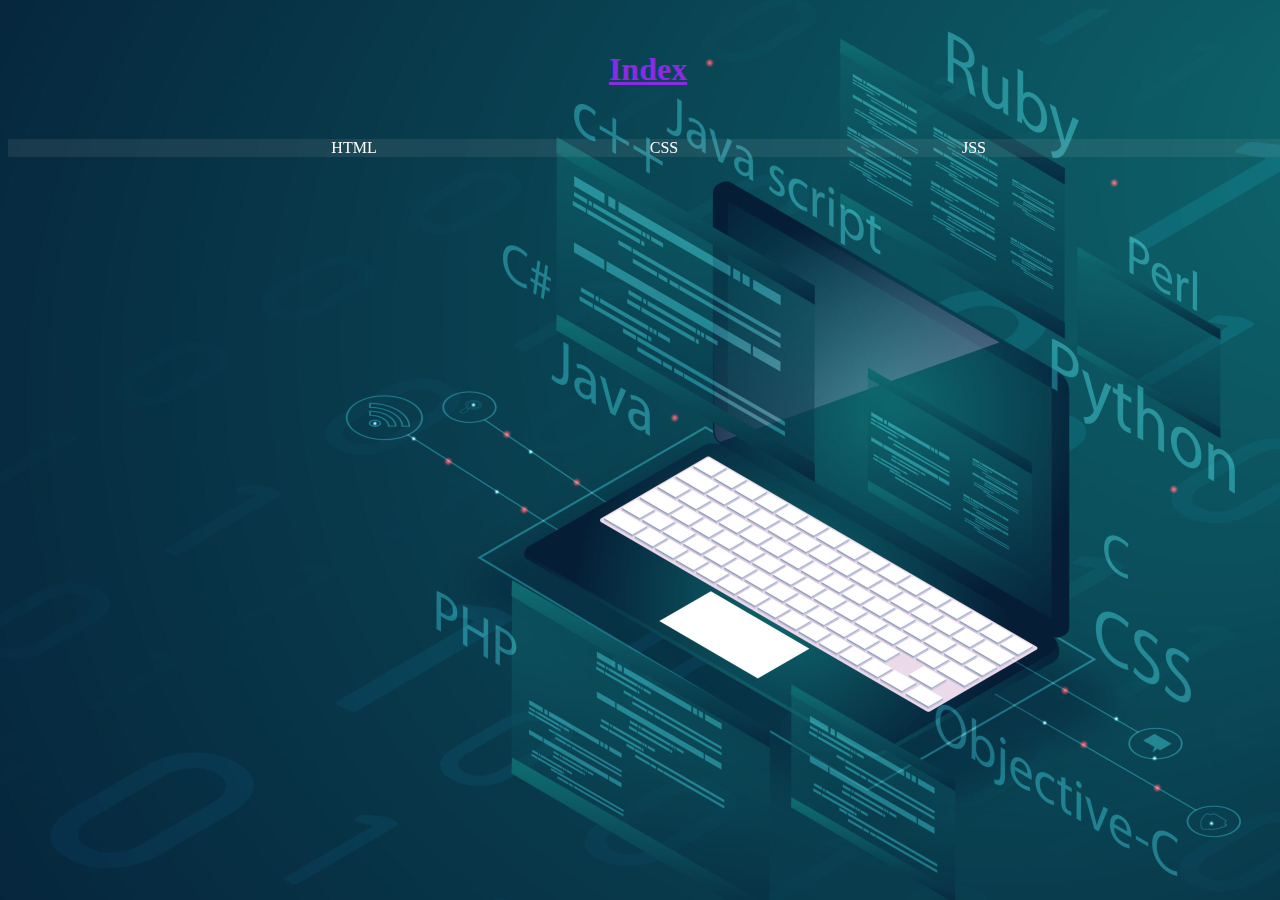
<file: index.html>
<!DOCTYPE html>
<html lang="fr">
<head>
    <meta charset="UTF-8">
    <meta http-equiv="X-UA-Compatible" content="IE=edge">
    <meta name="viewport" content="width=device-width, initial-scale=1.0">
    <link rel="stylesheet" href="style.css">
    <title>Index Exercices</title>
</head>
<body>
    <header>
        <h1 id="accueil">Index</h1>
    </header>
    <main>
    <nav>
    <ul>
        <li class="deroulant">HTML&ensp;
            <ul class="sous">
                <li><a href="HTML/index.html">Exemple HTML</a></li>
                <li><a href="HTML/tableau.html">Tableau</a></li>
            </ul>
        </li>
        <li class="deroulant">CSS&ensp;
            <ul class="sous">
                <li><a href="CSS/formulaire.html">Formulaire</a></li>
                <li><a href="CSS/Tp_CSS1.html">Tp CSS 1</a></li>
                <li><a href="CSS/Tp_CSS2.html">Tp CSS 2</a></li>
                <li><a href="CSS/Tp_CSS3.html">Tp CSS 3</a></li>
            </ul>
        </li>
        <li class="deroulant">JSS&ensp;
          <ul class="sous">
              <li><a href="./JSS/JS-A-to-Z-f2167797862d3a006c5872a5547ff5f3fdb8947c/cours/index.html">Cours</a></li>
              <li><a href="./JSS/JS-A-to-Z-f2167797862d3a006c5872a5547ff5f3fdb8947c/calculator/index.html">Calculatrice</a></li>
              <li><a href="./JSS/JS-A-to-Z-f2167797862d3a006c5872a5547ff5f3fdb8947c/bubble-js/index.html">Bubble</a></li>
          </ul>
      </li>
    </ul>
</nav>
</main>
  <!-- Site footer -->
  <footer>
    <!-- <button><a href="/#acceuil">Accueil</a></button> -->
  </footer>
  <!-- <footer class="site-footer">
    <div class="container">
      <div class="row">
        <div class="col-sm-12 col-md-6">
          <h6>About</h6>
          <p class="text-justify">Scanfcode.com <i>CODE WANTS TO BE SIMPLE </i> is an initiative  to help the upcoming programmers with the code. Scanfcode focuses on providing the most efficient code or snippets as the code wants to be simple. We will help programmers build up concepts in different programming languages that include C, C++, Java, HTML, CSS, Bootstrap, JavaScript, PHP, Android, SQL and Algorithm.</p>
        </div>

        <div class="col-xs-6 col-md-3">
          <h6>Categories</h6>
          <ul class="footer-links">
            <li><a href="http://scanfcode.com/category/c-language/">C</a></li>
            <li><a href="http://scanfcode.com/category/front-end-development/">UI Design</a></li>
            <li><a href="http://scanfcode.com/category/back-end-development/">PHP</a></li>
            <li><a href="http://scanfcode.com/category/java-programming-language/">Java</a></li>
            <li><a href="http://scanfcode.com/category/android/">Android</a></li>
            <li><a href="http://scanfcode.com/category/templates/">Templates</a></li>
          </ul>
        </div>

        <div class="col-xs-6 col-md-3">
          <h6>Quick Links</h6>
          <ul class="footer-links">
            <li><a href="http://scanfcode.com/about/">About Us</a></li>
            <li><a href="http://scanfcode.com/contact/">Contact Us</a></li>
            <li><a href="http://scanfcode.com/contribute-at-scanfcode/">Contribute</a></li>
            <li><a href="http://scanfcode.com/privacy-policy/">Privacy Policy</a></li>
            <li><a href="http://scanfcode.com/sitemap/">Sitemap</a></li>
          </ul>
        </div>
      </div>
      <hr>
    </div>
    <div class="container">
      <div class="row">
        <div class="col-md-8 col-sm-6 col-xs-12">
          <p class="copyright-text">Copyright &copy; 2017 All Rights Reserved by 
       <a href="#">Scanfcode</a>.
          </p>
        </div>

        <div class="col-md-4 col-sm-6 col-xs-12">
          <ul class="social-icons">
            <li><a class="linkedin" href="#"><i class="fa fa-linkedin"></i></a></li>   
          </ul>
        </div>
      </div>
    </div>
</footer> -->
</body>
</html>
</file>
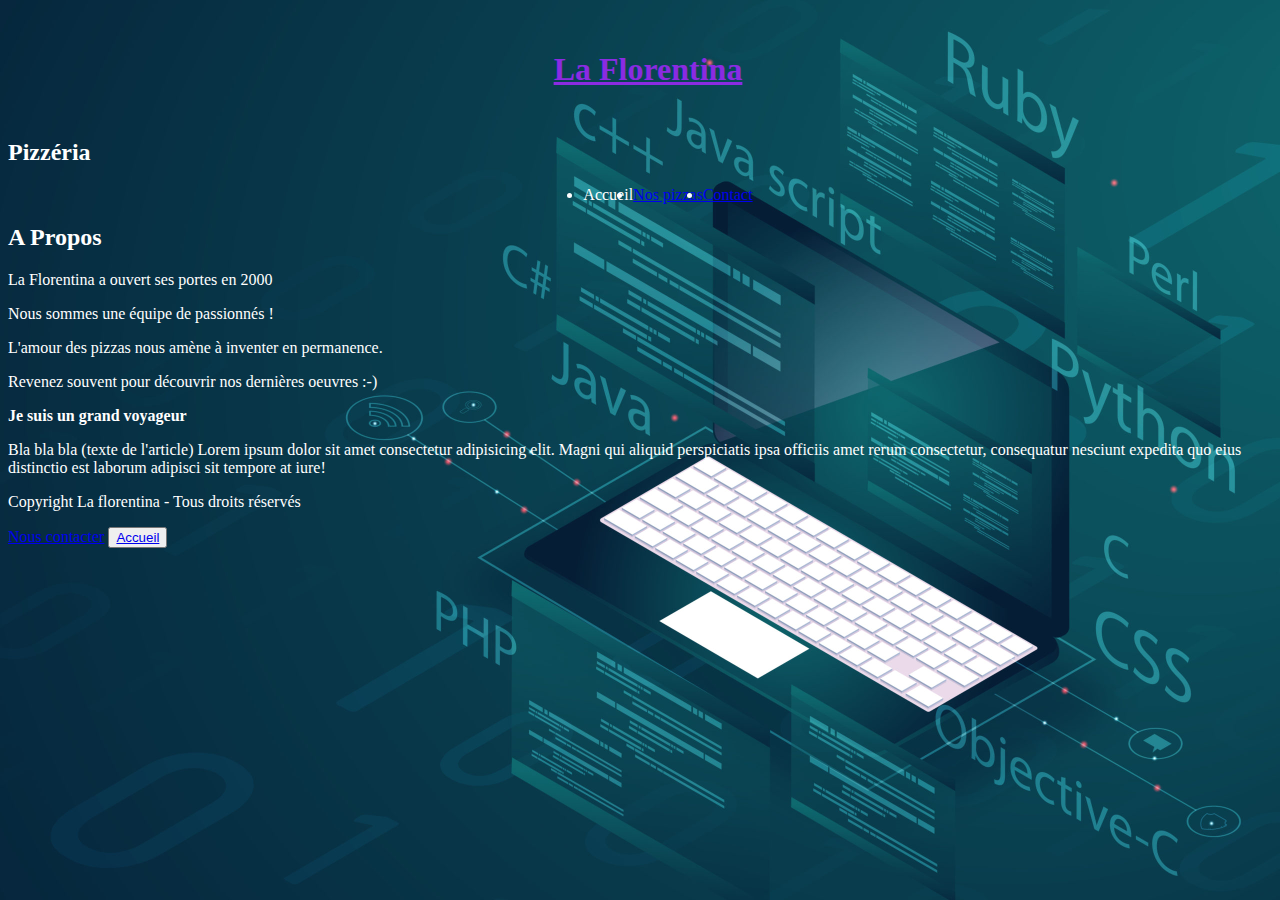
<file: HTML/index.html>
<!DOCTYPE html>
<html>
<head>
  <title>Pizzeria</title>
  <link rel="stylesheet" href="../style.css">
</head>
<body>
  <header>
    <h1>La Florentina</h1>
  </header>
  <main>
    <section class="menu">
      <h2>Pizzéria</h2>
      <ul>
        <li>Accueil</li>
        <li><a href="liste_pizzas.html">Nos pizzas</a></li>
        <li><a href="contact.html">Contact</li></a>
      </ul>
    </section>

    <section class="propos">
      <h2>A Propos</h2>
      <p>La Florentina a ouvert ses portes en 2000</p>
      <p>Nous sommes une équipe de passionnés !</p>
      <p>L'amour des pizzas nous amène à inventer en permanence.</p>
      <p>Revenez souvent pour découvrir nos dernières oeuvres :-) </p>

      <p><b>Je suis un grand voyageur</b></p>
      <p>Bla bla bla (texte de l'article) 
        Lorem ipsum dolor sit amet consectetur adipisicing elit. Magni qui aliquid perspiciatis ipsa officiis amet rerum consectetur, consequatur nesciunt expedita quo eius distinctio est laborum adipisci sit tempore at iure!</p>
    </section>
  </main>
  <footer>
    <p>Copyright La florentina - Tous droits réservés</p>
    <a class="contact" href="contact.html">Nous contacter</a>
    
      <button><a href="../index.html">Accueil</a></button>
  </footer>

</body>
</html>
</file>
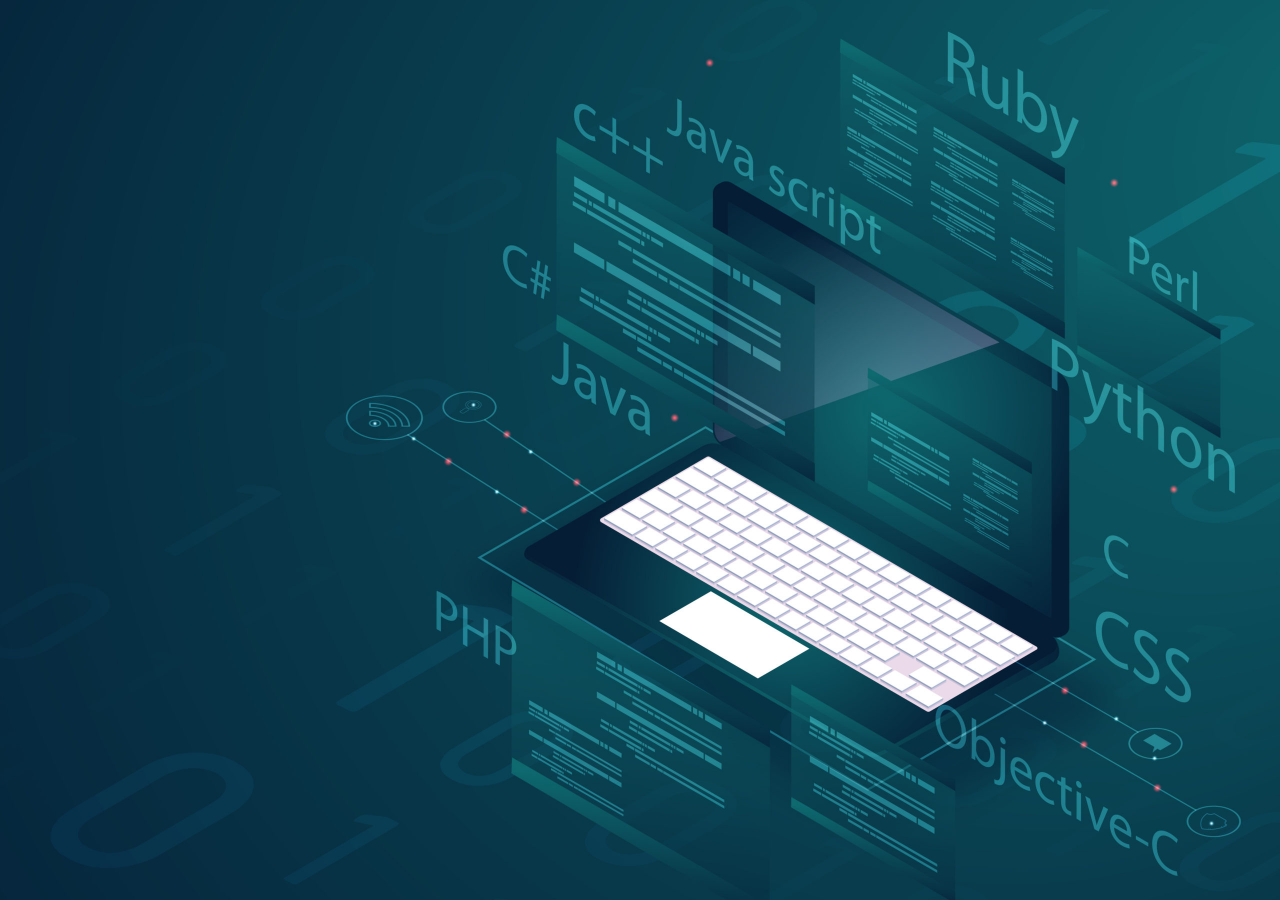
<file: JSS/index.html>
<!DOCTYPE html>
<html lang="fr">
<head>
    <meta charset="UTF-8">
    <meta http-equiv="X-UA-Compatible" content="IE=edge">
    <meta name="viewport" content="width=device-width, initial-scale=1.0">
    <link rel="stylesheet" href="../style.css">
    <!-- <script defer src="./script.js"></script> -->
    <title>JSS1</title>
</head>
<body>
    <header>

    </header>

    <main>
        <section>

        </section>
    </main>

    <footer></footer>

    <script src="./script.js"></script>
</body>
</html>
</file>
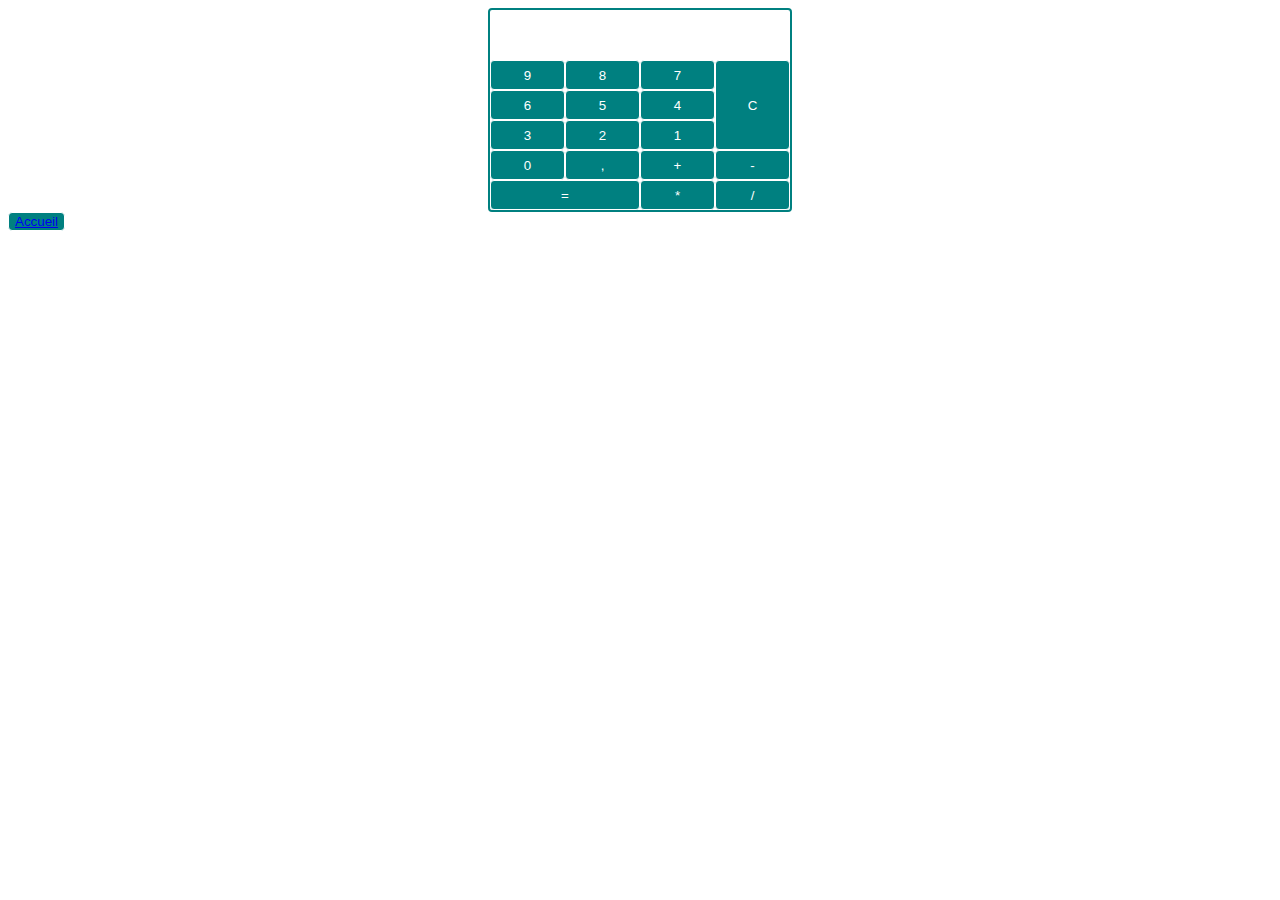
<file: JSS/JS-A-to-Z-f2167797862d3a006c5872a5547ff5f3fdb8947c/calculator/index.html>
<!DOCTYPE html>
<html lang="fr">
<head>
    <meta charset="UTF-8">
    <meta http-equiv="X-UA-Compatible" content="IE=edge">
    <meta name="viewport" content="width=device-width, initial-scale=1.0">
    <link rel="stylesheet" href="./style.css">
    <title>Calculatrice</title>
</head>
<body>
    <header></header>
    <main>
        <div class="app">
            <h3 id="result" ></h3>
            <button class="btn" id="9">9</button>
            <button class="btn" id="8">8</button>
            <button class="btn" id="7">7</button>
            <button class="btn" id="6">6</button>
            <button class="btn" id="5">5</button>
            <button class="btn" id="4">4</button>
            <button class="btn" id="3">3</button>
            <button class="btn" id="2">2</button>
            <button class="btn" id="1">1</button>
            <button class="btn" id="0">0</button>
            <button class="btn" id=".">,</button>
            <button class="btn" id="+">+</button>
            <button class="btn" id="-">-</button>
            <button  id="equal">=</button>
            <button class="btn" id="*">*</button>
            <button class="btn" id="/">/</button>
            <button  id="clear">C</button>
        </div>


    </main>
    <footer>
        <button><a href="../../../index.html">Accueil</a></button>
    </footer>
    <script src="./script.js"></script>
</body>
</html>
</file>
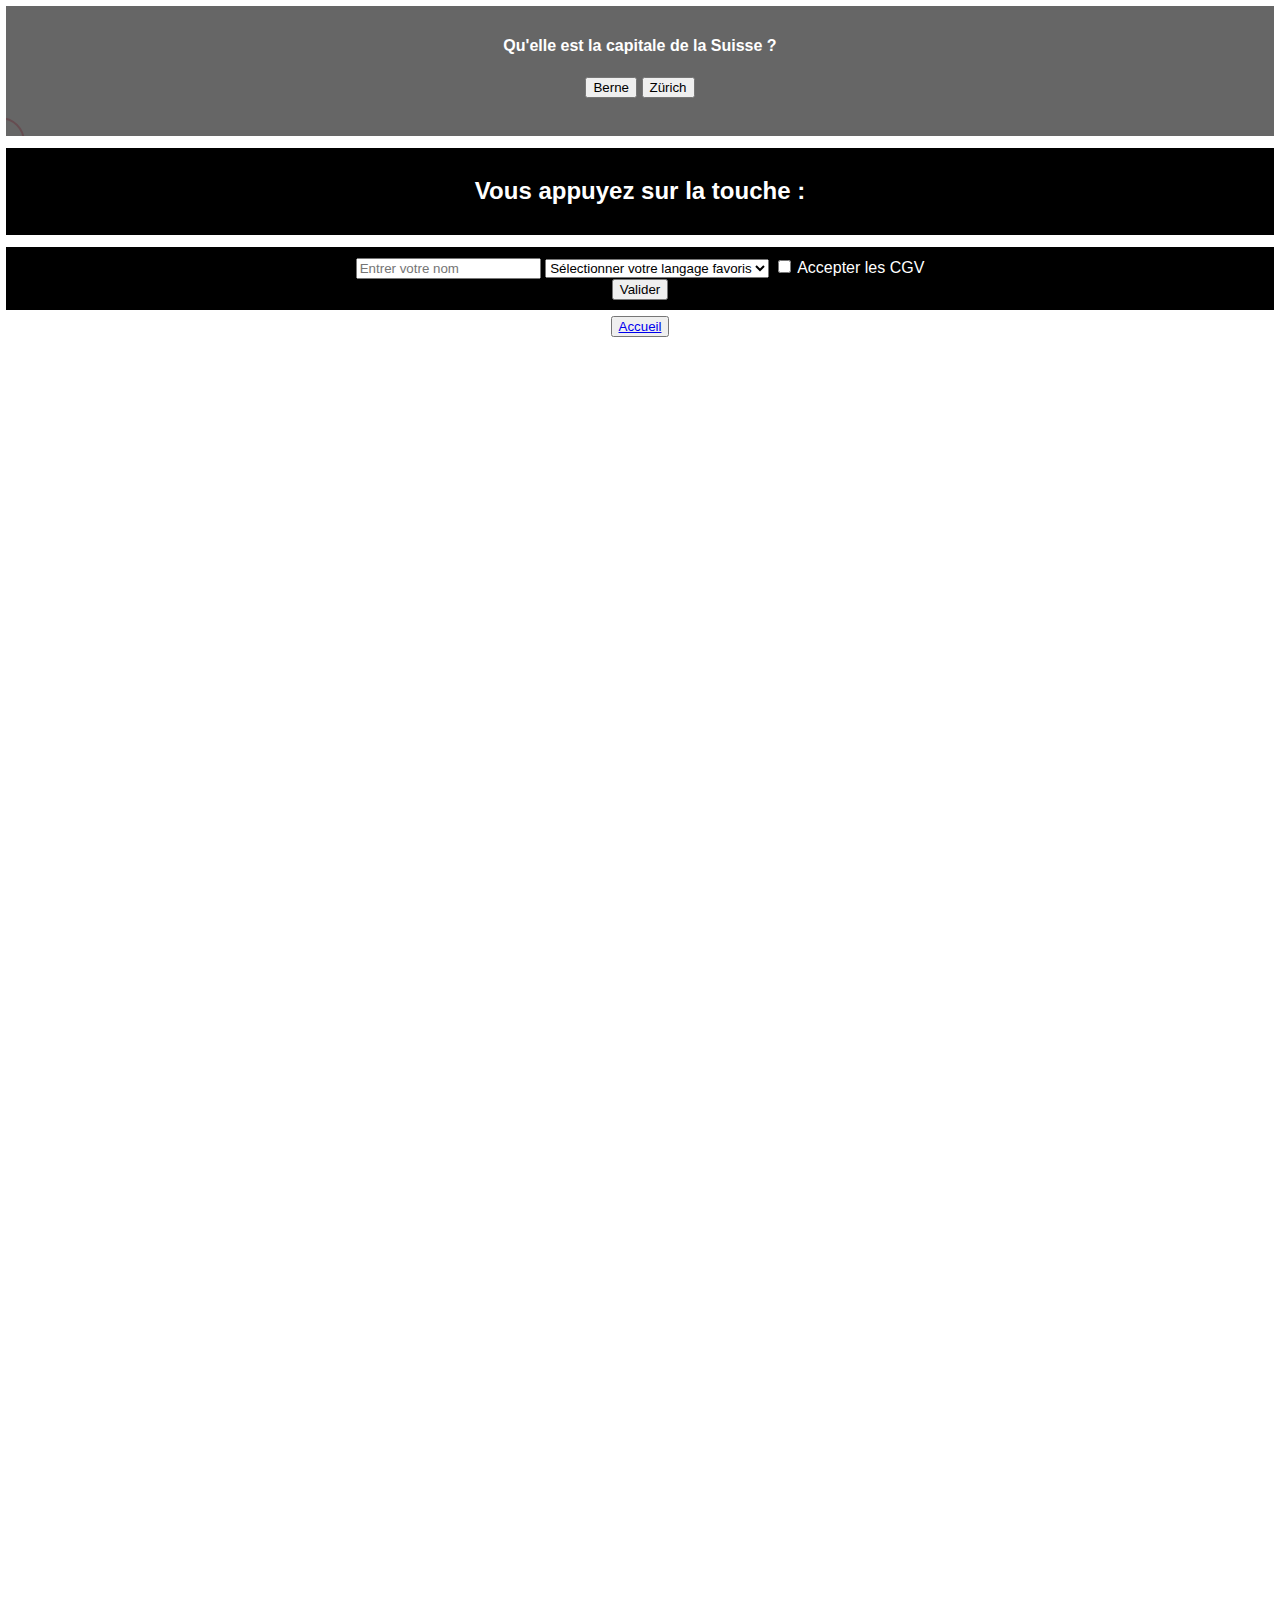
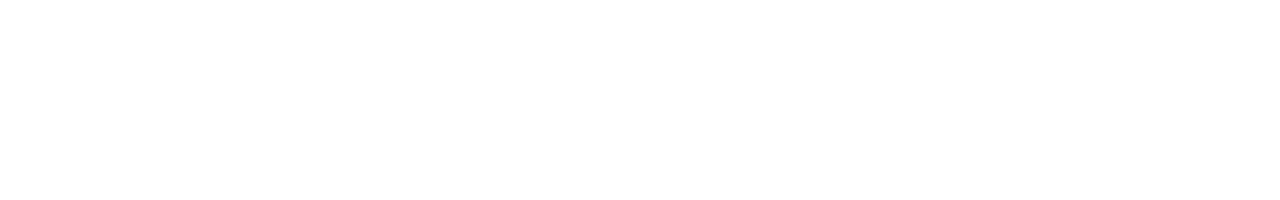
<file: JSS/JS-A-to-Z-f2167797862d3a006c5872a5547ff5f3fdb8947c/cours/index.html>
<!DOCTYPE html>
<html lang="fr">
<head>
    <meta charset="UTF-8">
    <meta http-equiv="X-UA-Compatible" content="IE=edge">
    <meta name="viewport" content="width=device-width, initial-scale=1.0">
    <link rel="stylesheet" href="./style.css">
    <title>Jss2</title>
</head>
<body>
<header></header>

<main>

    <div class="click-event box">
        <h4>Qu'elle est la capitale de la Suisse ?</h4>
        <button id="btn-1">Berne</button>
        <button id="btn-2">Zürich</button>
        <p>La bonne réponse est Berne</p>
    </div>
    <div class="mousemove"></div>
    <div class="key-press box">
        <h2>Vous appuyez sur la touche : <span id="key" ></span></h2>
    </div>
    <nav>
        <ul>
            <li>Accueil</li>
            <li>Service</li>
            <li>Contact</li>
        </ul>
    </nav>

    <form action="" class="box">
        <input type="text" placeholder="Entrer votre nom">
        <select>
            <option value="">Sélectionner votre langage favoris</option>
            <option value="PHP">PHP</option>
            <option value="Python">Python</option>
            <option value="Javascript">Javascript</option>
        </select>
        <input type="checkbox" id="cgv">
        <label for="cgv">Accepter les CGV</label>
        <div></div>
        <input type="submit" value="Valider">
    </form>
    </main>

    <footer>
        <button><a href="../../../index.html">Accueil</a></button>
    </footer>


    <script src="./script.js"></script>
</body>
</html>
</file>
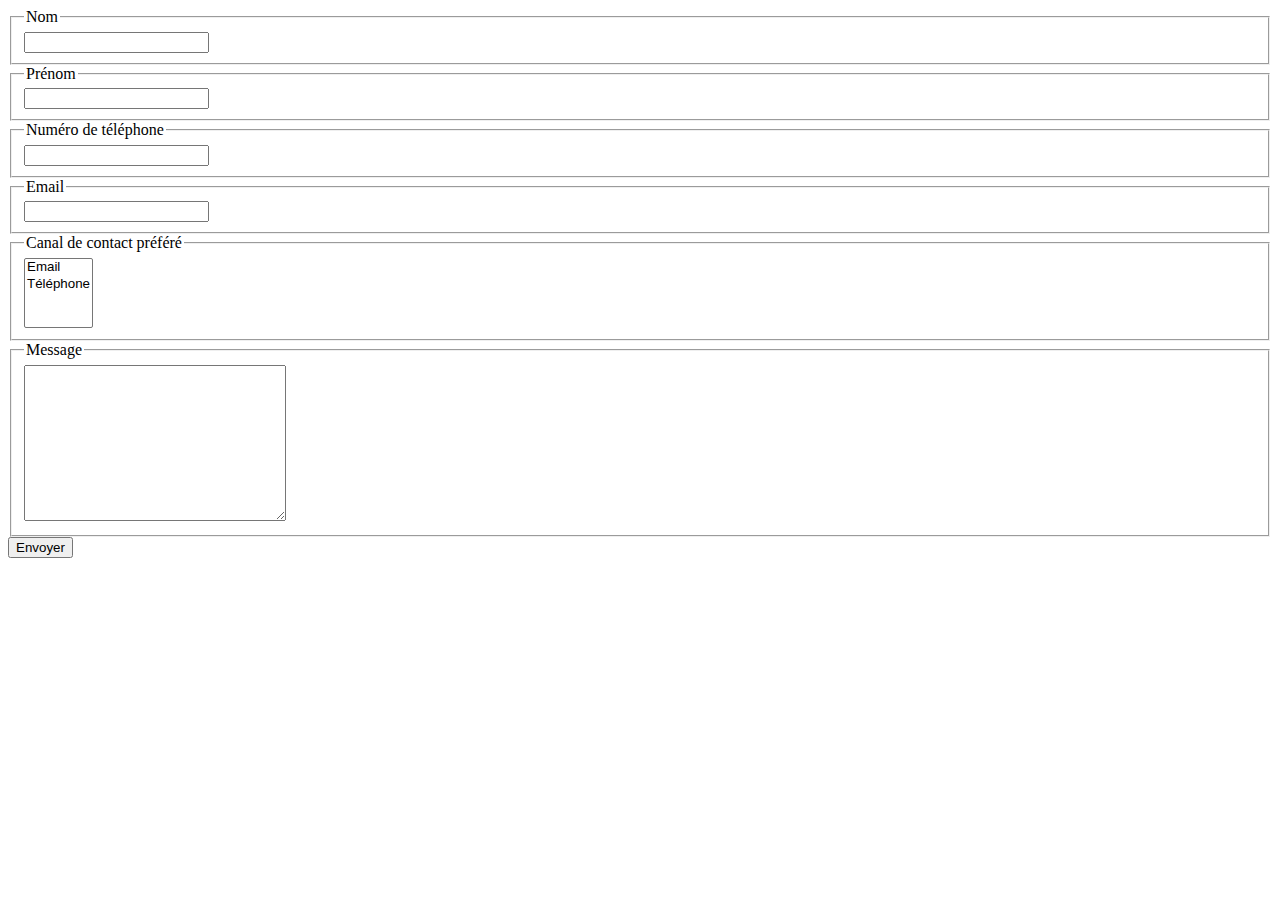
<file: contact.html>
<!DOCTYPE html>
<html lang="fr">
<head>
    <meta charset="UTF-8">
    <meta http-equiv="X-UA-Compatible" content="IE=edge">
    <meta name="viewport" content="width=device-width, initial-scale=1.0">
    <title>Contact</title>
</head>
<body>
    <section class="formulaire">
        <form  method="post">
            <fieldset>
                <legend>Nom</legend>
                <input type="text" name="nom" id="name" ><br>
            </fieldset>

            <fieldset>
                <legend>Prénom</legend>
                <input type="text" name="prenom" id="forname"><br>
            </fieldset>
            
            <fieldset>
                <legend>Numéro de téléphone</legend>
                <input type="tel" name="tel" id="phone"><br>
            </fieldset>

            <fieldset>
                <legend>Email</legend>
                <input type="email" name="mel" id="email"><br>
            </fieldset>

            <fieldset>
                <legend>Canal de contact préféré</legend>
                <select name="contact" id="canal" multiple>
                    <option value="Email">Email</option>
                    <option value="Téléphone">Téléphone</option>
                </select>
            </fieldset>

            <fieldset>
                <legend>Message</legend>
                <textarea name="message" id="text" cols="30" rows="10"></textarea>
            </fieldset>
            <button type="submit" >Envoyer</button>
        </form>
       
    </section>
</body>
</html>
</file>
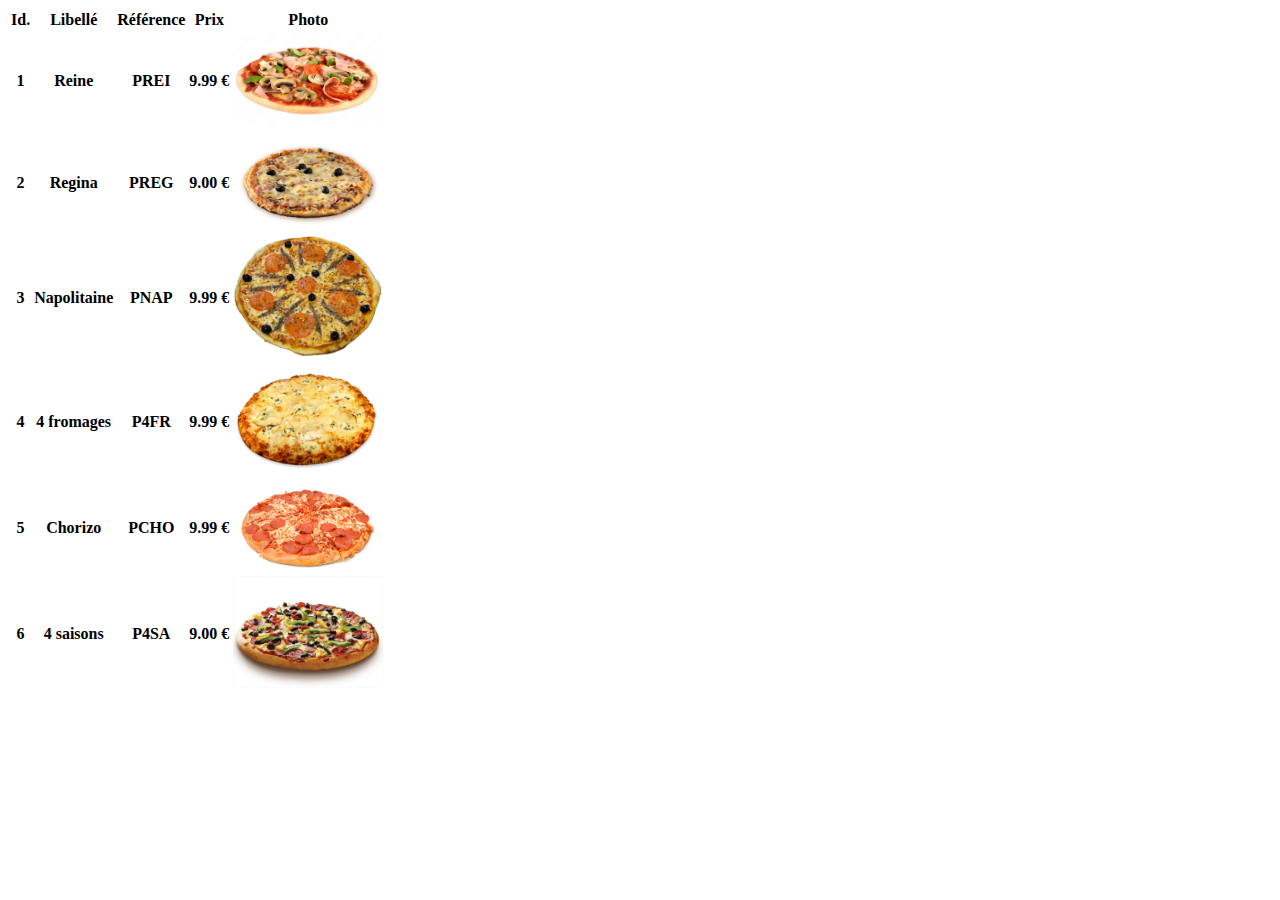
<file: liste_pizzas.html>
<!DOCTYPE html>
<html lang="en">
<head>
    <meta charset="UTF-8">
    <meta http-equiv="X-UA-Compatible" content="IE=edge">
    <meta name="viewport" content="width=device-width, initial-scale=1.0">
    <title>Liste des pizzas</title>
</head>
<body>
        <table>
            <thead>
                <tr>
                    <th>Id.</th>
                    <th>Libellé</th>
                    <th>Référence</th>
                    <th>Prix</th>
                    <th>Photo</th>
                </tr>
            </thead>
            <tbody>
                <tr>
                    <th>1</th>
                    <th>Reine</th>
                    <th>PREI</th>
                    <th>9.99 €</th>
                    <th><img class="pizza" src="images/reine.jpg" alt="reine"></th>
                </tr>
                <tr>
                    <th>2</th>
                    <th>Regina</th>
                    <th>PREG</th>
                    <th>9.00 €</th>
                    <th><img class="pizza" src="images/regina.jpg" alt="Regina"></th>
                </tr>
                <tr>
                    <th>3</th>
                    <th>Napolitaine</th>
                    <th>PNAP</th>
                    <th>9.99 €</th>
                    <th><img class="pizza" src="images/napolitaine.jpg" alt="Napolitaine"></th>
                </tr>
                <tr>
                    <th>4</th>
                    <th>4 fromages</th>
                    <th>P4FR</th>
                    <th>9.99 €</th>
                    <th><img src="images/4fromages.jpg" alt="4fromages" class="pizza"></th>
                </tr>
                <tr>
                    <th>5</th>
                    <th>Chorizo</th>
                    <th>PCHO</th>
                    <th>9.99 €</th>
                    <th><img src="images/chorizo.jpg" alt="chorizo" class="pizza"></th>
                </tr>
                <tr>
                    <th>6</th>
                    <th>4 saisons</th>
                    <th>P4SA</th>
                    <th>9.00 €</th>
                    <th><img src="images/4saisons.jpg" alt="4 saisons" class="pizza"></th>
                </tr>
            </tbody>
        </table>
</body>

<style>
    .pizza {
        width: 150px;
    }
</style>
</html>
</file>
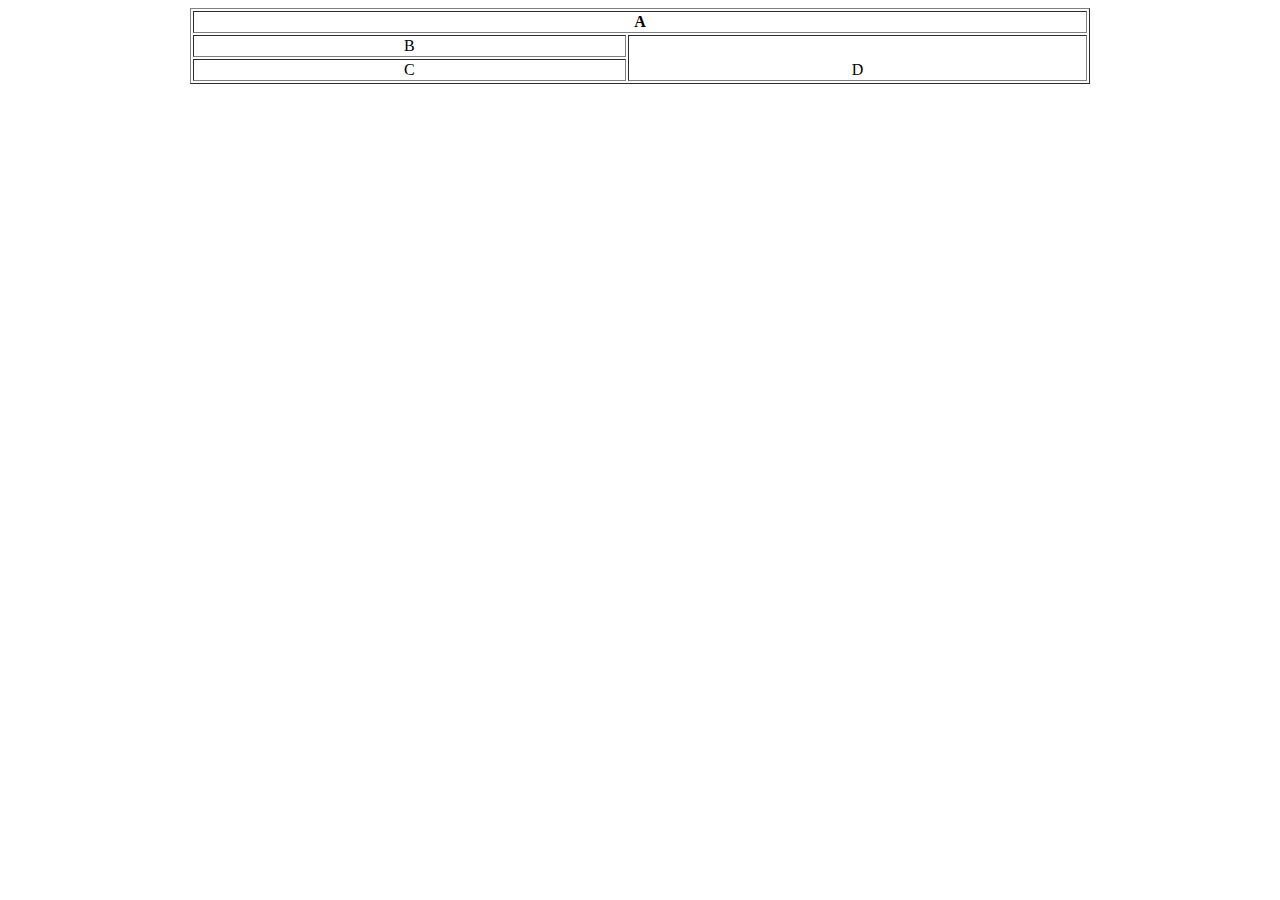
<file: tableau.html>
<!DOCTYPE html>
<html lang="fr">
<head>
    <meta charset="UTF-8">
    <meta http-equiv="X-UA-Compatible" content="IE=edge">
    <meta name="viewport" content="width=device-width, initial-scale=1.0">
    <title>tableau</title>
</head>
<body>
    <table border="1" style="width: 900px;" align="center" >
        <thead>
            <tr>
                <th colspan="2">A</th>
            </tr>
        </thead>
        <tbody align="center">
            <tr>
                <td>B</td>
                <td rowspan="2" valign="bottom" >D</td>
            </tr>
            <tr>
                <td>C</td>
            </tr>
        </tbody>
        </table>
</body>
</html>
</file>
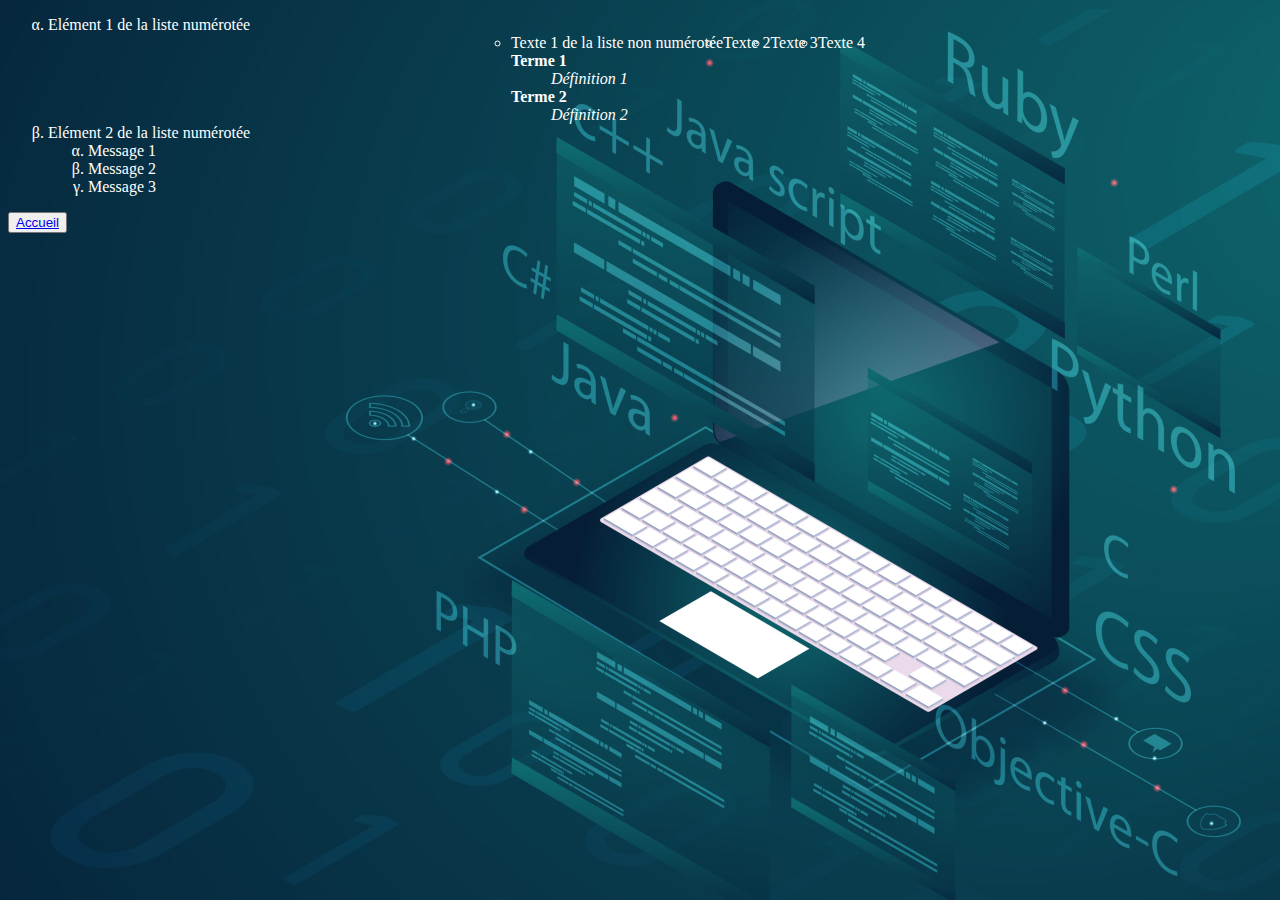
<file: CSS/Tp_CSS3.html>
<!DOCTYPE html>
<html lang="fr">
<head>
    <meta charset="UTF-8">
    <meta http-equiv="X-UA-Compatible" content="IE=edge">
    <meta name="viewport" content="width=device-width, initial-scale=1.0">
    <link rel="stylesheet" href="style_tp3.css">
    <link rel="stylesheet" href="../style.css">
    <title>CSS 3</title>
</head>
<body>
    <ol>
        <li>Elément 1 de la liste numérotée
            <ul>
                <li>Texte 1 de la liste non numérotée
                    <dl>
                        <dt>Terme 1</dt>
                        <dd>Définition 1</dd>

                        <dt>Terme 2</dt>
                        <dd>Définition 2</dd>
                    </dl>
                </li>
                <li>Texte 2</li>
                <li>Texte 3</li>
                <li>Texte 4</li>
            </ul>
        </li>

        <li>Elément 2 de la liste numérotée
            <ol>
                <li>Message 1</li>
                <li>Message 2</li>
                <li>Message 3</li>
            </ol>
        </li>
    </ol>
    
    <footer>
        <button><a href="../index.html">Accueil</a></button>
      </footer>
</body>
</html>
</file>
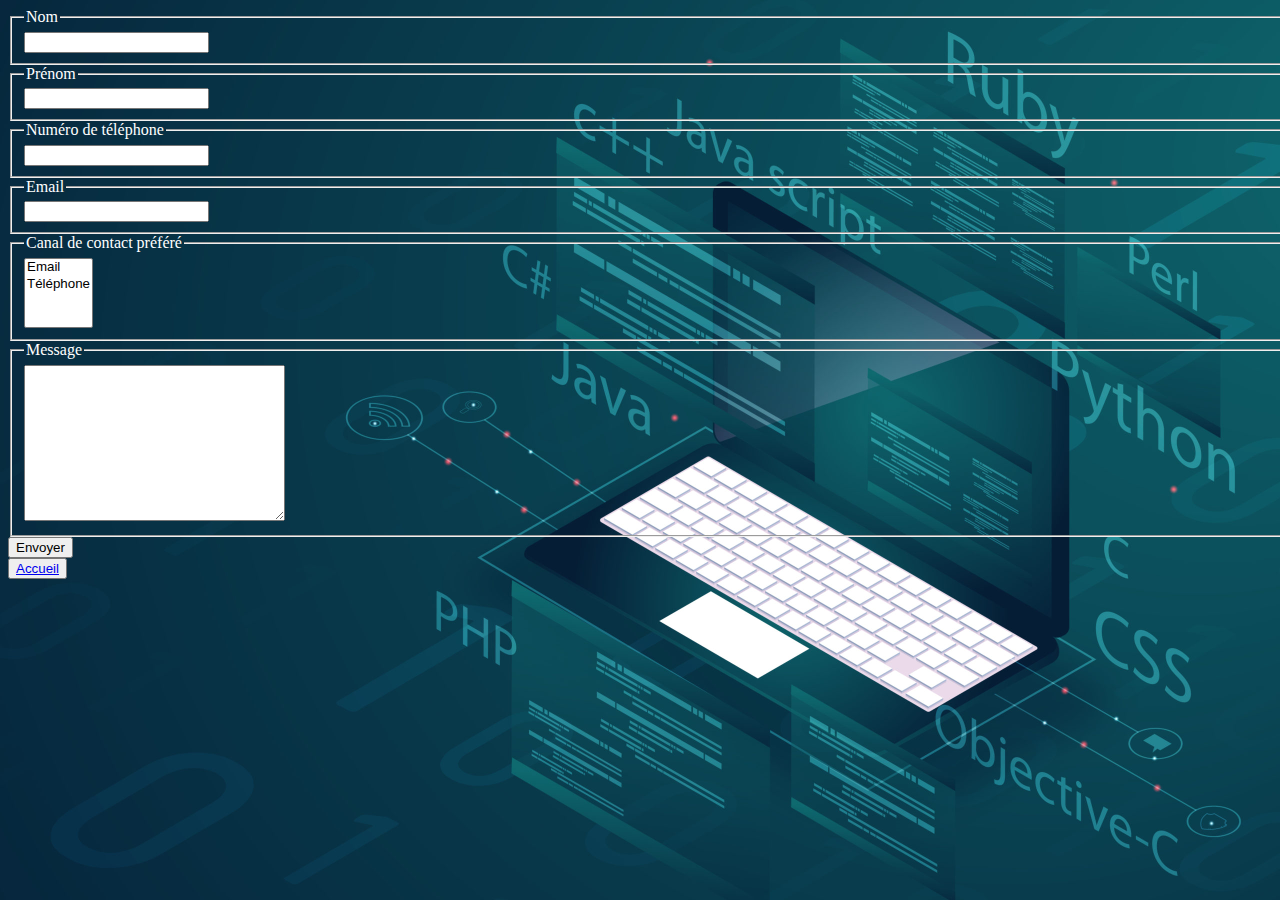
<file: HTML/contact.html>
<!DOCTYPE html>
<html lang="fr">
<head>
    <meta charset="UTF-8">
    <meta http-equiv="X-UA-Compatible" content="IE=edge">
    <meta name="viewport" content="width=device-width, initial-scale=1.0">
    <link rel="stylesheet" href="../style.css">
    <title>Contact</title>
</head>
<body>
    <section class="formulaire">
        <form  method="post">
            <fieldset>
                <legend>Nom</legend>
                <input type="text" name="nom" id="name" ><br>
            </fieldset>

            <fieldset>
                <legend>Prénom</legend>
                <input type="text" name="prenom" id="forname"><br>
            </fieldset>
            
            <fieldset>
                <legend>Numéro de téléphone</legend>
                <input type="tel" name="tel" id="phone"><br>
            </fieldset>

            <fieldset>
                <legend>Email</legend>
                <input type="email" name="mel" id="email"><br>
            </fieldset>

            <fieldset>
                <legend>Canal de contact préféré</legend>
                <select name="contact" id="canal" multiple>
                    <option value="Email">Email</option>
                    <option value="Téléphone">Téléphone</option>
                </select>
            </fieldset>

            <fieldset>
                <legend>Message</legend>
                <textarea name="message" id="text" cols="30" rows="10"></textarea>
            </fieldset>
            <button type="submit" >Envoyer</button>
        </form>
       
    </section>
    <footer>
        <button><a href="../index.html">Accueil</a></button>
      </footer>
</body>
</html>
</file>
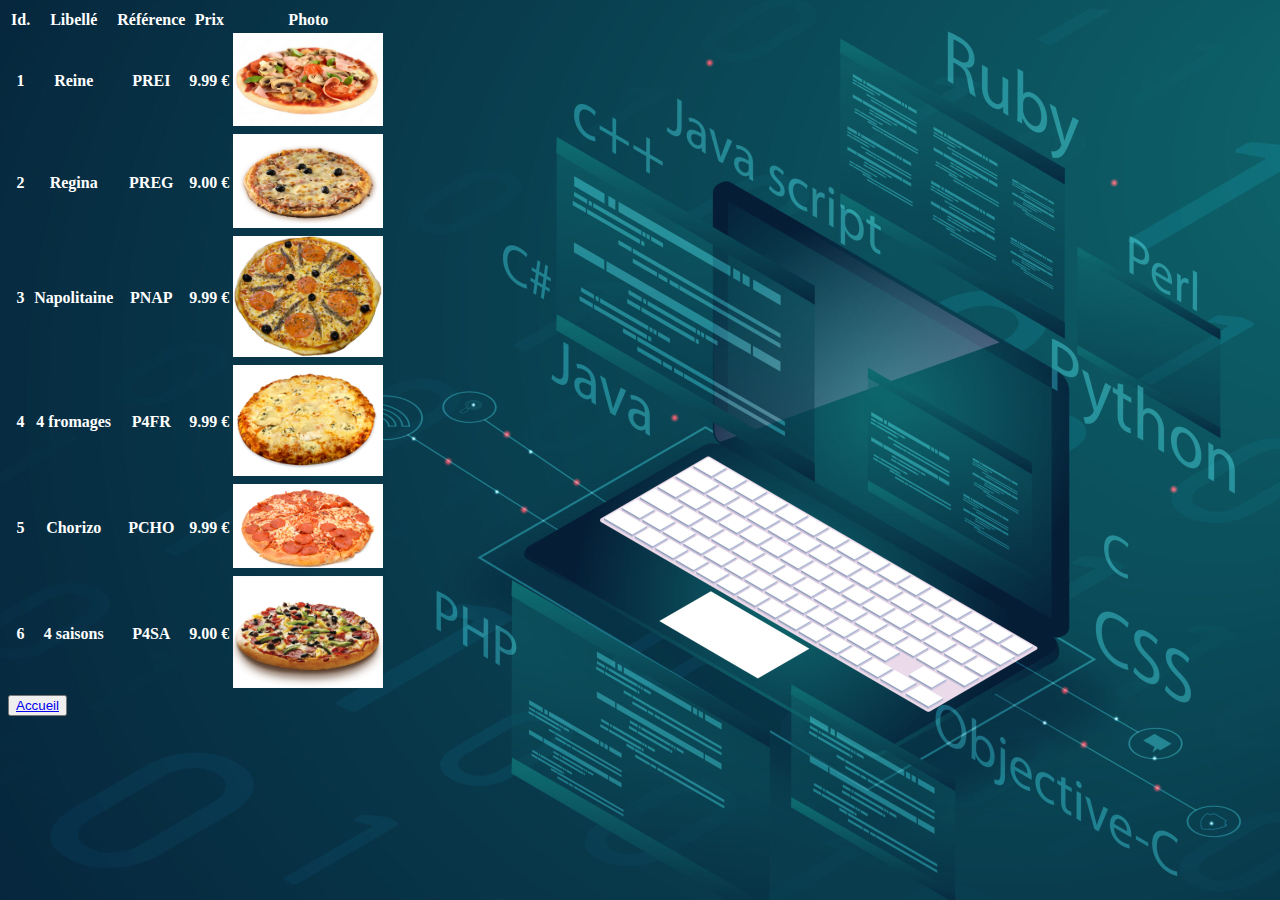
<file: HTML/liste_pizzas.html>
<!DOCTYPE html>
<html lang="en">
<head>
    <meta charset="UTF-8">
    <meta http-equiv="X-UA-Compatible" content="IE=edge">
    <meta name="viewport" content="width=device-width, initial-scale=1.0">
    <link rel="stylesheet" href="../style.css">
    <title>Liste des pizzas</title>
</head>
<body>
        <table>
            <thead>
                <tr>
                    <th>Id.</th>
                    <th>Libellé</th>
                    <th>Référence</th>
                    <th>Prix</th>
                    <th>Photo</th>
                </tr>
            </thead>
            <tbody>
                <tr>
                    <th>1</th>
                    <th>Reine</th>
                    <th>PREI</th>
                    <th>9.99 €</th>
                    <th><img class="pizza" src="images/reine.jpg" alt="reine"></th>
                </tr>
                <tr>
                    <th>2</th>
                    <th>Regina</th>
                    <th>PREG</th>
                    <th>9.00 €</th>
                    <th><img class="pizza" src="images/regina.jpg" alt="Regina"></th>
                </tr>
                <tr>
                    <th>3</th>
                    <th>Napolitaine</th>
                    <th>PNAP</th>
                    <th>9.99 €</th>
                    <th><img class="pizza" src="images/napolitaine.jpg" alt="Napolitaine"></th>
                </tr>
                <tr>
                    <th>4</th>
                    <th>4 fromages</th>
                    <th>P4FR</th>
                    <th>9.99 €</th>
                    <th><img src="images/4fromages.jpg" alt="4fromages" class="pizza"></th>
                </tr>
                <tr>
                    <th>5</th>
                    <th>Chorizo</th>
                    <th>PCHO</th>
                    <th>9.99 €</th>
                    <th><img src="images/chorizo.jpg" alt="chorizo" class="pizza"></th>
                </tr>
                <tr>
                    <th>6</th>
                    <th>4 saisons</th>
                    <th>P4SA</th>
                    <th>9.00 €</th>
                    <th><img src="images/4saisons.jpg" alt="4 saisons" class="pizza"></th>
                </tr>
            </tbody>
        </table>
        <footer>
            <button><a href="../index.html">Accueil</a></button>
          </footer>
</body>

<style>
    .pizza {
        width: 150px;
    }
</style>
</html>
</file>
<file: style.css>
/* NavBar */
nav{
    width: 100%;
    margin: 0 auto;
    background-color: rgba(200,200,200,0.1);
    position: sticky;
    top: 0px;
}

nav ul{
    list-style-type: none;
}

nav ul li{
    float: left;
    width: 25%;
    text-align: center;
}

nav ul::after{
    content: "";
    display: table;
    clear: both;
}
nav a {
    display: block;
    text-decoration: none;
    color: black;
    border-bottom: 2px solid transparent;
    padding: 10px 0px;
}

nav a:hover{
    color: whitesmoke;
    border-bottom: 2px solid blueviolet;
}

ul{
    display: flex;
    flex-direction: row;
    justify-content: center;
}

.sous{
    display: none;
    box-shadow: 0px 1px 2px #ccc;
    background-color:rgba(200,200,200,0.1);
}

nav > ul li:hover .sous{
    display: block;
}

.sous li{
    float: none;
    width: 100%;
    text-align: left;
}

.sous a{
    padding: 10px;
    border-bottom: none;
}

.sous a:hover{
    border-bottom: none;
    background-color: rgba(200,200,200,0.1);
}

.deroulant > a::after{
    content: " ▼";
    font-size: 12px;
}

.sous{
    display: none;
    box-shadow: 0px 1px 2px #CCC;
    background-color: rgba(200,200,200,0.3);
    position: absolute;
    width: 100%;
    z-index: 1000;
}

nav ul li{
    float: left;
    width: 25%;
    text-align: center;
    position: relative;
}

h1 {
    text-decoration: underline; 
    text-transform: capitalize;
    line-height: 3;
    color: blueviolet;
    text-align: center;
     }

body{
    background-image: url("bg.jpg");
    background-size: cover;
    color: white;
    width: 100%;
    height: auto;
  }


/* Footer */

.site-footer
{
  background-color:#26272b;
  padding:45px 0 20px;
  font-size:15px;
  line-height:24px;
  color:#737373;
}
.site-footer hr
{
  border-top-color:#bbb;
  opacity:0.5
}
.site-footer hr.small
{
  margin:20px 0
}
.site-footer h6
{
  color:#fff;
  font-size:16px;
  text-transform:uppercase;
  margin-top:5px;
  letter-spacing:2px
}
.site-footer a
{
  color:#737373;
}
.site-footer a:hover
{
  color:#3366cc;
  text-decoration:none;
}
.footer-links
{
  padding-left:0;
  list-style:none
}
.footer-links li
{
  display:block
}
.footer-links a
{
  color:#737373
}
.footer-links a:active,.footer-links a:focus,.footer-links a:hover
{
  color:#3366cc;
  text-decoration:none;
}
.footer-links.inline li
{
  display:inline-block
}
.site-footer .social-icons
{
  text-align:right
}
.site-footer .social-icons a
{
  width:40px;
  height:40px;
  line-height:40px;
  margin-left:6px;
  margin-right:0;
  border-radius:100%;
  background-color:#33353d
}
.copyright-text
{
  margin:0
}
@media (max-width:991px)
{
  .site-footer [class^=col-]
  {
    margin-bottom:30px
  }
}
@media (max-width:767px)
{
  .site-footer
  {
    padding-bottom:0
  }
  .site-footer .copyright-text,.site-footer .social-icons
  {
    text-align:center
  }
}
.social-icons
{
  padding-left:0;
  margin-bottom:0;
  list-style:none
}
.social-icons li
{
  display:inline-block;
  margin-bottom:4px
}
.social-icons li.title
{
  margin-right:15px;
  text-transform:uppercase;
  color:#96a2b2;
  font-weight:700;
  font-size:13px
}
.social-icons a{
  background-color:#eceeef;
  color:#818a91;
  font-size:16px;
  display:inline-block;
  line-height:44px;
  width:44px;
  height:44px;
  text-align:center;
  margin-right:8px;
  border-radius:100%;
  -webkit-transition:all .2s linear;
  -o-transition:all .2s linear;
  transition:all .2s linear
}
.social-icons a:active,.social-icons a:focus,.social-icons a:hover
{
  color:#fff;
  background-color:#29aafe
}
.social-icons.size-sm a
{
  line-height:34px;
  height:34px;
  width:34px;
  font-size:14px
}
.social-icons a.facebook:hover
{
  background-color:#3b5998
}
.social-icons a.twitter:hover
{
  background-color:#00aced
}
.social-icons a.linkedin:hover
{
  background-color:#007bb6
}
.social-icons a.dribbble:hover
{
  background-color:#ea4c89
}
@media (max-width:767px)
{
  .social-icons li.title
  {
    display:block;
    margin-right:0;
    font-weight:600
  }
}
</file>
<file: JSS/JS-A-to-Z-f2167797862d3a006c5872a5547ff5f3fdb8947c/calculator/style.css>
.app {
  display: grid;
  width: 300px;
  margin: 0 auto;
  grid-template-columns: 25% 25% 25% 25%;
  grid-template-rows: 50px repeat(5, 30px);
  grid-template-areas:
    "res res res res"
    "7 8 9 reset"
    "4 5 6 reset"
    "1 2 3 reset"
    " 0 dot plus minus"
    "equal equal times div";
  border: 2px solid teal;
  border-radius: 4px;
}

h3 {
  text-align: right;
  margin: 7px 10px 0 0;
  font-size: 2rem;
  grid-area: res;
}

button {
  background: teal;
  border-radius: 4px;
  border: 1px solid white;
  cursor: pointer;
  transition: 0.2s;
  color: white;
}

button:hover {
  background: rgb(23, 202, 202);
}

#equal {
  grid-area: equal;
}

#clear {
  grid-area: reset;
}
</file>
<file: JSS/JS-A-to-Z-f2167797862d3a006c5872a5547ff5f3fdb8947c/cours/style.css>
* {
  box-sizing: border-box;
  font-family: "Lucida Sans", "Lucida Sans Regular", "Lucida Grande",
    "Lucida Sans Unicode", Geneva, Verdana, sans-serif;
  list-style: none;
}

body {
  text-align: center;
  margin: 0;
  color: white;
  min-height: 200vh; /*2x la taille du user*/
  overflow-x: hidden; /*tout ce qui passe la fenetre est caché*/
}

.box {
  border: 6px solid white;
  transition: 0.25s ease;
  background: black;
  padding: 10px;
}

p {
  visibility: hidden;
  width: 240px;
  margin: 10px auto 0;
  opacity: 0;
  transition: 0.6s;
  transform: translateX(-200px);
}
.question-clicked {
  background: rgb(47, 47, 47);
  border-radius: 30px;
  border: 6px dashed pink;
}

.show-response {
  visibility: visible;
  opacity: 1;
  transform: translateX(0);
}

.mousemove {
  height: 50px;
  width: 50px;
  border: 2px solid pink;
  position: absolute;
  transform: translate(-50%, -50%);
  border-radius: 50px;
  z-index: -1;
}

nav {
  background: pink;
  position: fixed;
  width: 100%;
  height: 50px;
  top: -50px;
  transition: 0.4s;
}

ul {
  display: flex;
  align-items: center;
  justify-content: space-around;
  padding: 0; /* il y a tjrs du padding sur les ul*/
}

nav::after {
  content: "";
  height: 150px;
  width: 150px;
  background: radial-gradient(
    circle closest-side,
    rgba(255, 255, 255, 0.905),
    transparent
  );
  position: absolute;
  transform: translate(-50%, -50%);
  
  z-index: 20;
  opacity: 0;
}
nav:hover::after{
    opacity: 1;
    left: var(--x);
    top: var(--y);
}
</file>
<file: CSS/style_tp3.css>
ol{
    list-style-type:lower-greek;
}

dt{
    font-weight: bold;
}

dd{
    font-style: italic;
}
</file>
